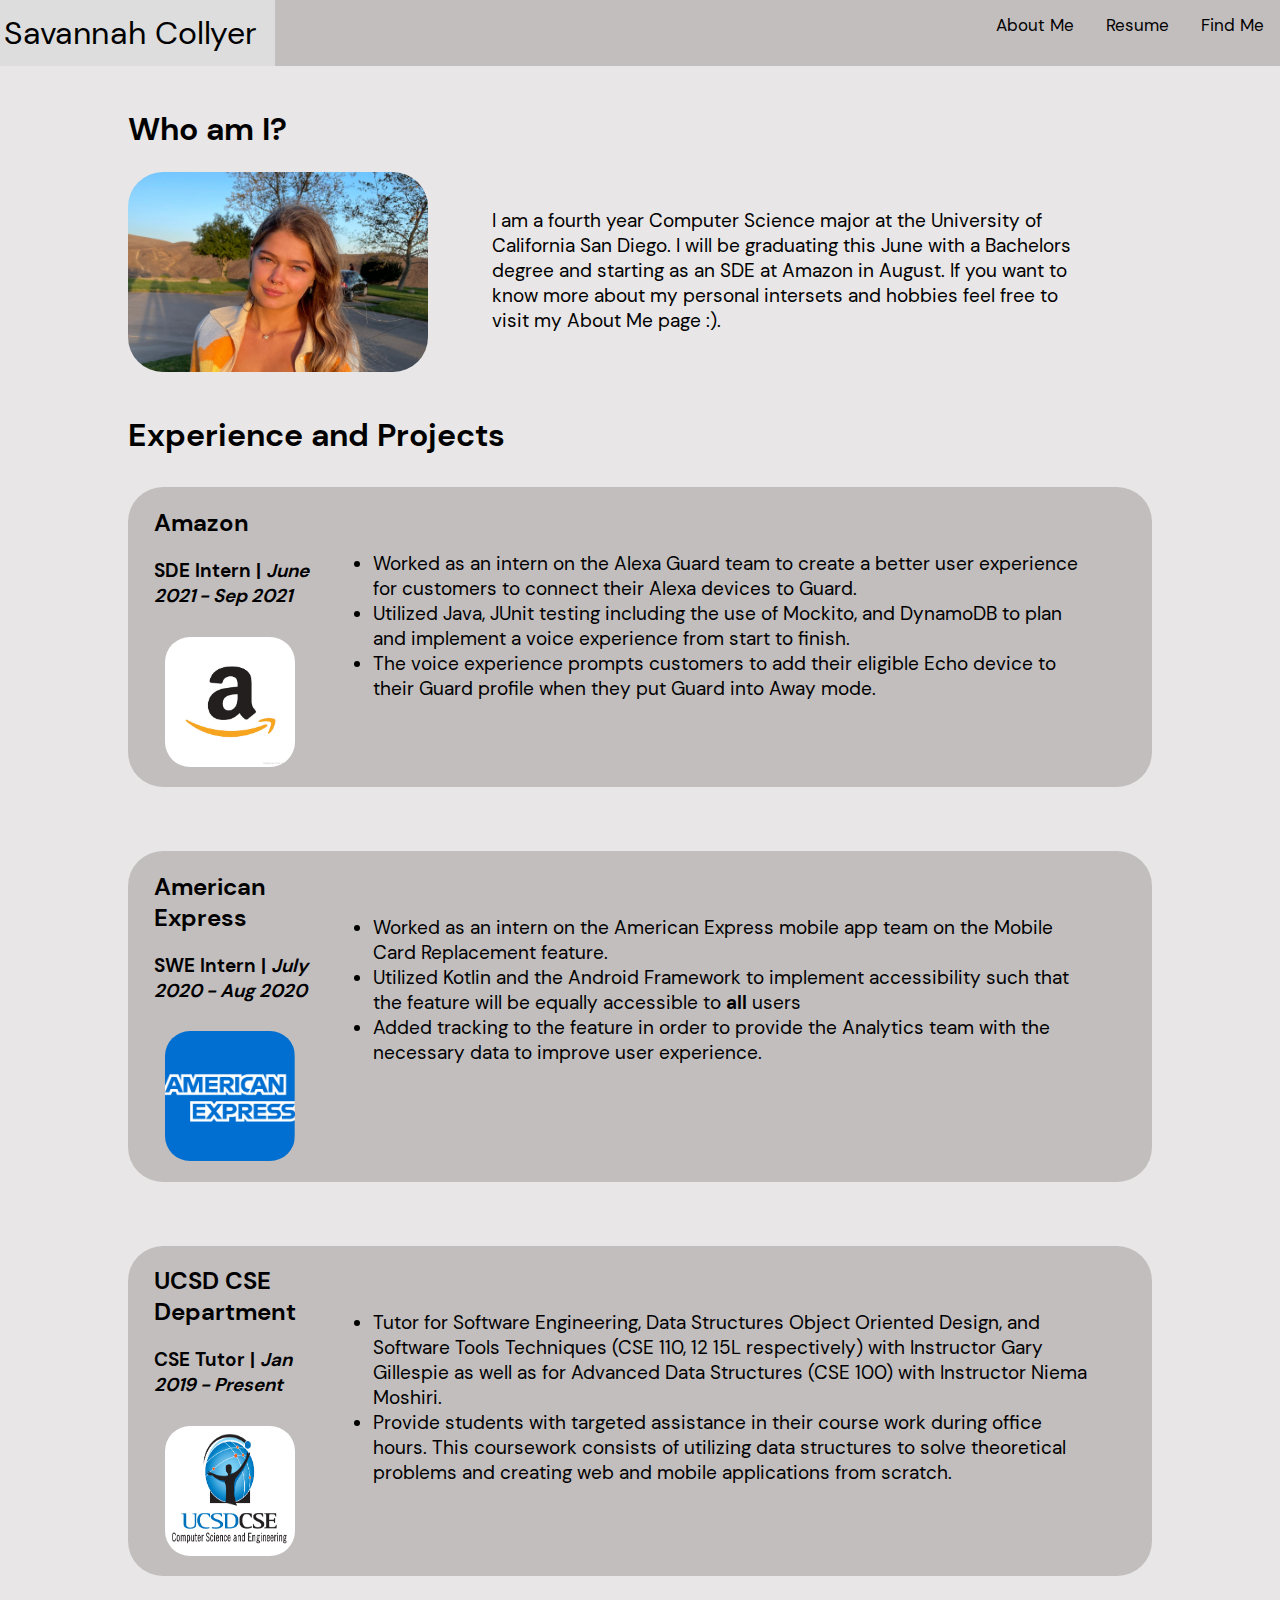
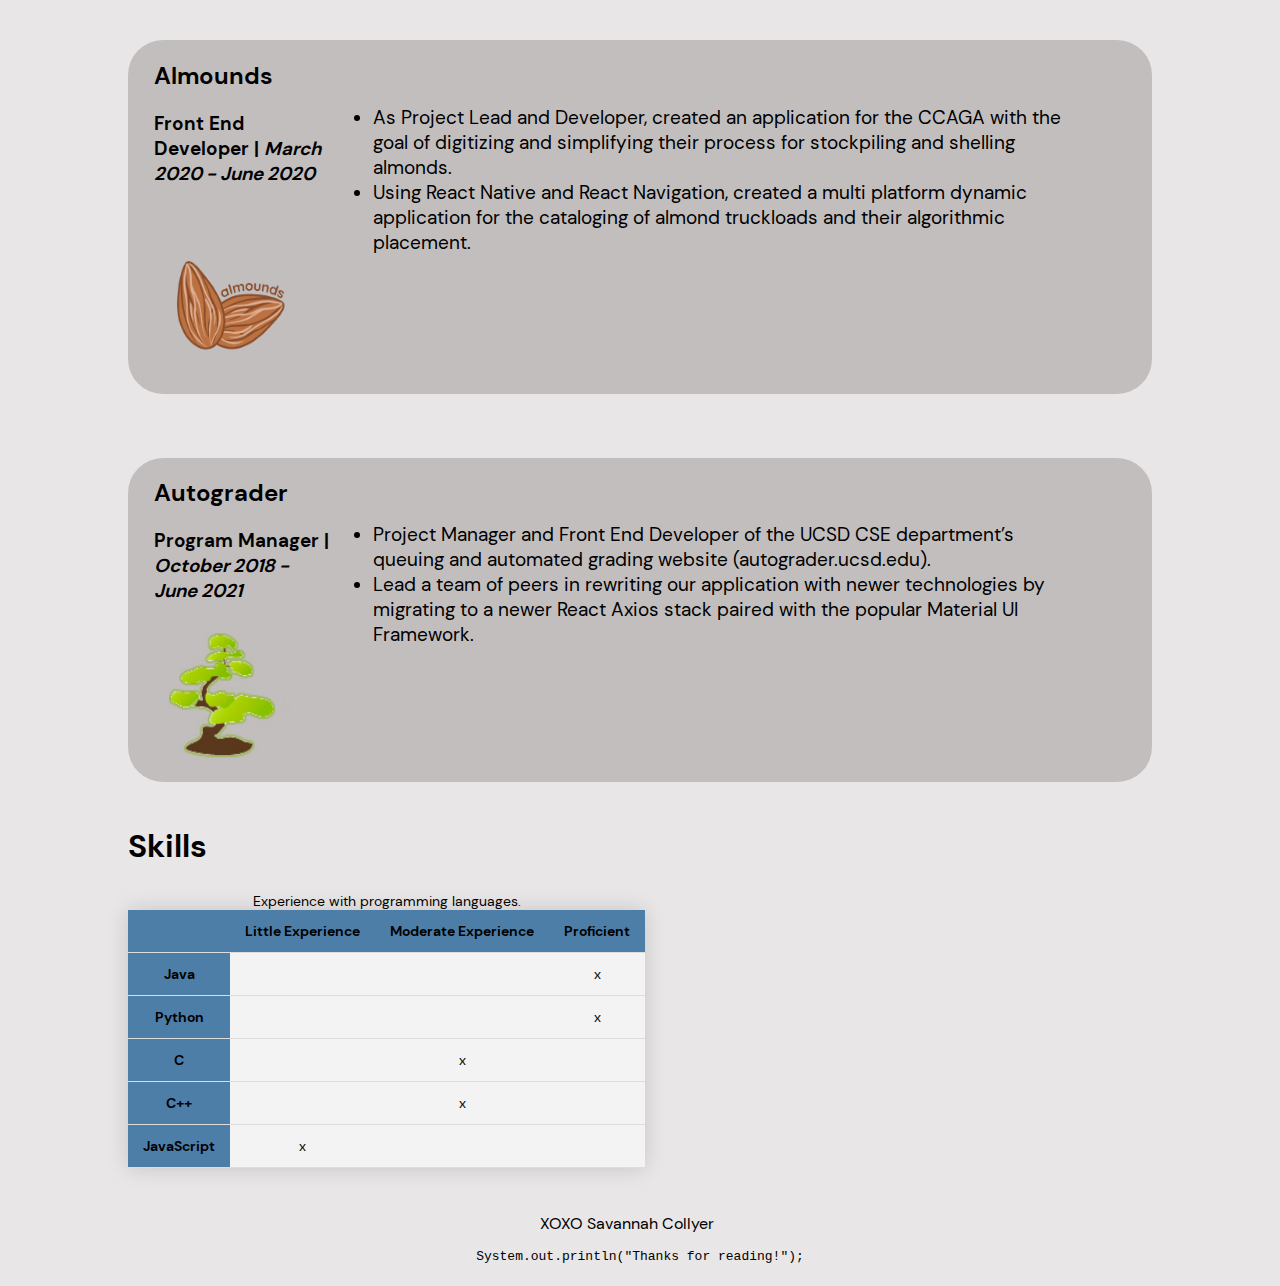
<file: index.html>
<!DOCTYPE html>

<html lang="en">

<head>
	<meta charset="utf-8" />
	<meta name="description" content="Simple demo Web page for CSE 134B" />
	<meta name="keywords" content="HTML, CSS, JavaScript" />
	<meta name="author" content="" />
	<meta name="viewport" content="width=device-width, initial-scale=1.0" />
    <title>Savannah Collyer</title>
    <link rel="stylesheet" href="css/home.css">
    <link rel="stylesheet" href="css/global.css">
	<link href="images/favicon.jpeg" rel="icon" />
</head>
<body>
    <header>
        <nav>
            <a href="index.html">Savannah Collyer</a> 
            <a href="aboutMe.html">About Me</a>
            <a href="resume.html">Resume</a>
            <a href="findMe.html">Find Me</a>
        </nav>
        <br>
    </header>
    <main>
        <h1> Who am I?</h1>
        <div class="me-grid">
         <img src="images/me.jpg" alt="Photo of Me" class="me-img" width="300" height="200">
            <p class= "col2-me">  I am a fourth year Computer Science major at the University of California San Diego. I will be graduating this June with a Bachelors degree and starting
                 as an SDE at Amazon in August. If you want to know more about my personal intersets and hobbies feel free to visit my About Me page :).
            </p>
        </div>
         <br>
        <h1>Experience and Projects</h1>
        <section class="exp-grid">
        <div class="col-1">
            <h2>Amazon</h2>
            <h3> SDE Intern | <i>June 2021 - Sep 2021</i></h3>
            <img src="images/amazonLogo.jpeg" alt="Amazon Logo" class="exp-img" width="130" height="130">
         </div>
                <div class="col-2">
                <ul>
                    <li>Worked as an intern on the Alexa Guard team to create a better user experience for customers to connect their Alexa devices to Guard. </li>
                    <li>Utilized Java, JUnit testing including the use of Mockito, and DynamoDB to plan and implement a voice experience from start to finish. </li>
                    <li>The voice experience prompts customers to add their eligible Echo device to their Guard profile when they put Guard into Away mode.</li>
                 </ul>  
                </div>
        <div class="col-1">
            <h2>American Express</h2>
            <h3>SWE Intern | <i>July 2020 - Aug 2020</i> </h3>
            <img src="images/amEx.png" alt="American Express Logo" class="exp-img"  width="130" height="130">
        </div>
                <div class="col-2">
                <ul>
                    <li>Worked as an intern on the American Express mobile app team on the Mobile Card Replacement feature.</li>
                    <li>Utilized Kotlin and the Android Framework to implement accessibility such that the feature will be equally accessible to <b>all</b> users</li>
                    <li>Added tracking to the feature in order to provide the Analytics team with the necessary data to improve user experience.</li>
                 </ul>    
                </div>                           
        <div class="col-1">
            <h2>UCSD CSE Department</h2>
            <h3> CSE Tutor | <i>Jan 2019 - Present</i>  </h3>
            <img src="images/UCSDlogo.jpeg.crdownload" alt="UCSD CSE Logo" class="exp-img"  width="130" height="130">
        </div>
                <div class="col-2">
                <ul>
                    <li>Tutor for Software Engineering, Data Structures Object Oriented Design, and Software Tools Techniques (CSE 110, 12 15L respectively) with Instructor Gary Gillespie as well as for Advanced Data Structures (CSE 100) with Instructor Niema Moshiri.</li>
                    <li>Provide students with targeted assistance in their course work during office hours. This coursework consists of utilizing data structures to solve theoretical problems and creating web and mobile applications from scratch.</li>
                  </ul>
                </div>           
        <div class="col-1">
            <h2>Almounds</h2>
            <h3> Front End Developer | <i>March 2020 - June 2020</i> </h3>
            <picture class="exp-img">
                <source srcset="images/almoundsLogo.webp" class="exp-img" type="image/webp">
                <img src="images/almoundsLogo.png" class="exp-img" alt="Almounds logo" width="120" height="100">
            </picture>
        </div>
                <div class="col-2">
                <ul>
                    <li>As Project Lead and Developer, created an application for the CCAGA with the goal of digitizing and simplifying their process for stockpiling and shelling almonds.</li>
                    <li>Using React Native and React Navigation, created a multi platform dynamic application for the cataloging of almond truckloads and their algorithmic placement.</li>
                </ul>
                </div>
         <div class="col-1">
            <h2>Autograder</h2>
            <h3> Program Manager | <i>October 2018 - June 2021</i></h3>
            <img src="images/autograderLogo.png" alt="Autograder Logo" class="exp-img"  width="130" height="130">
         </div>
                <div class="col-2">
                <ul>
                    <li>Project Manager and Front End Developer of the UCSD CSE department’s queuing and automated grading website (autograder.ucsd.edu).</li>
                    <li>Lead a team of peers in rewriting our application with newer technologies by migrating to a newer React Axios stack paired with the popular Material UI Framework.</li>
                </ul>
           
                </div>       
        </section>
        <br>
        <h1>Skills</h1>
        <div class="skills-table">
        <table>
            <caption>Experience with programming languages.</caption>
            <colgroup>
                <col span="3">
                <col span="1" style="background-color: lightblue">
            </colgroup>
            <thead>
                <tr>
                    <th></th>
                    <th>Little Experience</th>
                    <th>Moderate Experience</th>
                    <th>Proficient</th>
            
                </tr>
            </thead>
            <tbody>
                <tr>
                    <th>Java </th>
                    <td></td>
                    <td></td>
                    <td>x</td>
                </tr>
                <tr>
                    <th>Python</th>
                    <td></td>
                    <td></td>
                    <td>x</td>
                </tr>
                <tr>
                    <th>C</th>
                    <td></td>
                    <td>x</td>
                    <td></td>
                </tr>
                <tr>
                    <th>C++</th>
                    <td></td>
                    <td>x</td>
                    <td></td>
                </tr>
                <tr>
                    <th>JavaScript</th>
                    <td>x</td>
                    <td></td>
                    <td></td>
                </tr>
            </tbody>
        </table>
    </div>
    </main>
    <footer>
        <br>
        <svg height="30" width="200">
            <text x="0" y="15" fill="black">XOXO Savannah Collyer</text>
        </svg>
        <code>System.out.println("<span style="justify-self: center;">Thanks for reading!</span>");</code>
        <br>
        <br>
    </footer>
</body>
</html>
</file>
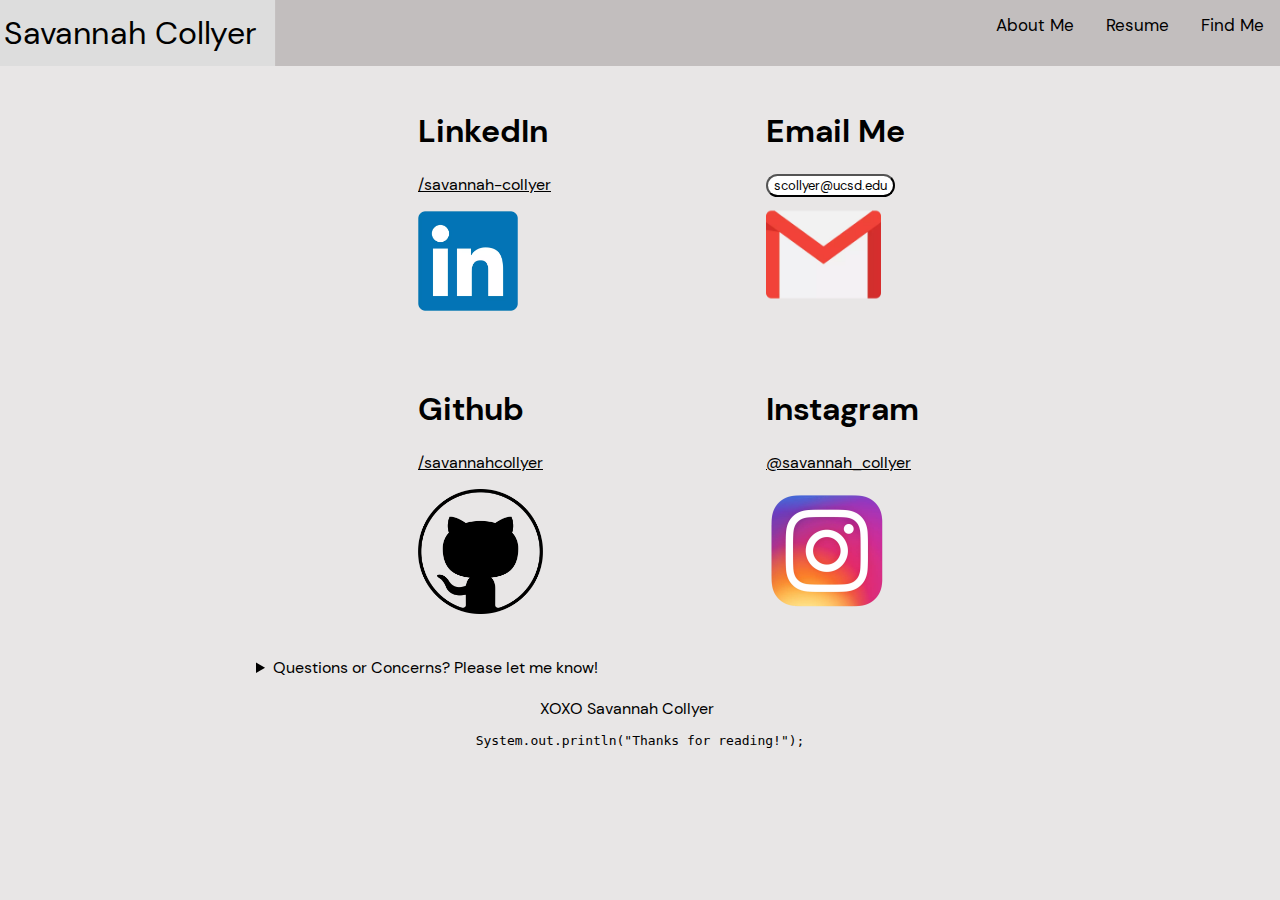
<file: findMe.html>
<!DOCTYPE html>

<html lang="en">

<head>
	<meta charset="utf-8" />
	<meta name="description" content="Simple demo Web page for CSE 134B" />
	<meta name="keywords" content="HTML, CSS, JavaScript" />
	<meta name="author" content="" />
	<meta name="viewport" content="width=device-width, initial-scale=1.0" />
    <title> Find Me</title>
    <link rel="stylesheet" href="css/global.css">
    <link rel="stylesheet" href="css/findMe.css">
	<link href="images/favicon.jpeg" rel="icon" />
</head>
<body>
    <header>
        <nav>
            <a href="index.html">Savannah Collyer</a> 
            <a href="aboutMe.html">About Me</a>
            <a href="resume.html">Resume</a>
            <a href="findMe.html">Find Me</a>
        </nav>
    </header>
    <main>
    <section class="find-grid">
    <div class="top-left">
    <h1>LinkedIn</h1>
    <p><a href="www.linkedin.com/in/savannah-collyer">/savannah-collyer</a></p>
    <picture>
        <source srcset="images/linkedInLogo.webp" type="image/webp">
        <img src="images/linkedInLogo.png" alt="Github logo" width="100" height="100">
    </picture>
    </div>
    <div class="top-right">
    <h1>Email Me</h1>
    <button onclick="location.href='mailto:scollyer@ucsd.edu'" class="iconbuttons">scollyer@ucsd.edu</button><br>
    <picture>
        <source srcset="images/gmailLogo.webp" type="image/webp">
        <img src="images/gmailLogo.png" alt="Gmail logo" width="115" height="115">
    </picture>
    </div>
    <div class="bottom-left">
    <h1>Github</h1>
    <p><a href="https://github.com/savannahcollyer">/savannahcollyer</a></p>
    <picture>
        <source srcset="images/githubLogo.webp" type="image/webp">
        <img src="images/githubLogo.png" alt="Github logo" width="125" height="125">
    </picture>
    </div>
    <div class="bottom-right">
    <h1>Instagram</h1>
    <p><a href="https://www.instagram.com/savannah_collyer/?hl=en">@savannah_collyer</a></p>
    <picture>
        <source srcset="images/instagramLogo.webp" type="image/webp">
        <img src="images/instagramLogo.png" alt="Instagram logo" width="125" height="125">
    </picture>
        </div>
    </section>
    <details>
    <Summary> Questions or Concerns? Please let me know!</summary>
        <form action="/action_page.php">
            <fieldset>
            <legend></legend>
            <label for="fname">First name:</label>
            <input type="text" id="fname" name="fname"><br><br>
            <label for="lname">Last name:</label>
            <input type="text" id="lname" name="lname"><br><br>
            <label for="explanation">Reason for Contacting:</label>
            <input list="explanationList" name="explanation" id="explanation"> <br><br>
            <datalist id="explanationList">
                <option value="Questions about website">
                <option value="Questions about projects">
                <option value="Other: ">
                </datalist>
            <label for="number">Phone Number:</label>
            <input type="tel" id="number" name="number"><br><br>
            <label for="email">Email:</label>
            <input type="email" id="email" name="email"><br><br>
            <label for="communicateList">Preferred Method of Communcation:</label>
            <select name="communicateList" id="communicateList">
                <optgroup label="By computer: ">
                    <option value="Email Me">Email Me</option>
                    </optgroup>
                <optgroup label="By Phone: ">
                <option value="Call Me">Call Me</option>
                <option value="Text Me">Text Me</option>
                </optgroup>
                </select>
            <br><br>
            <label for="message">Message:</label><br>
            <textarea id="message" name="message" rows="6" cols="40"></textarea><br><br> 
            <button type="submit" value="Submit">Submit</button>
            </fieldset>
        </form>
     </details>
    </main>
    <footer>
        <br>
        <svg height="30" width="200">
            <text x="0" y="15" fill="black">XOXO Savannah Collyer</text>
        </svg>
        <code>System.out.println("<span style="justify-self: center;">Thanks for reading!</span>");</code>
        <br>
        <br>
    </footer>
</body>
</html>
</file>
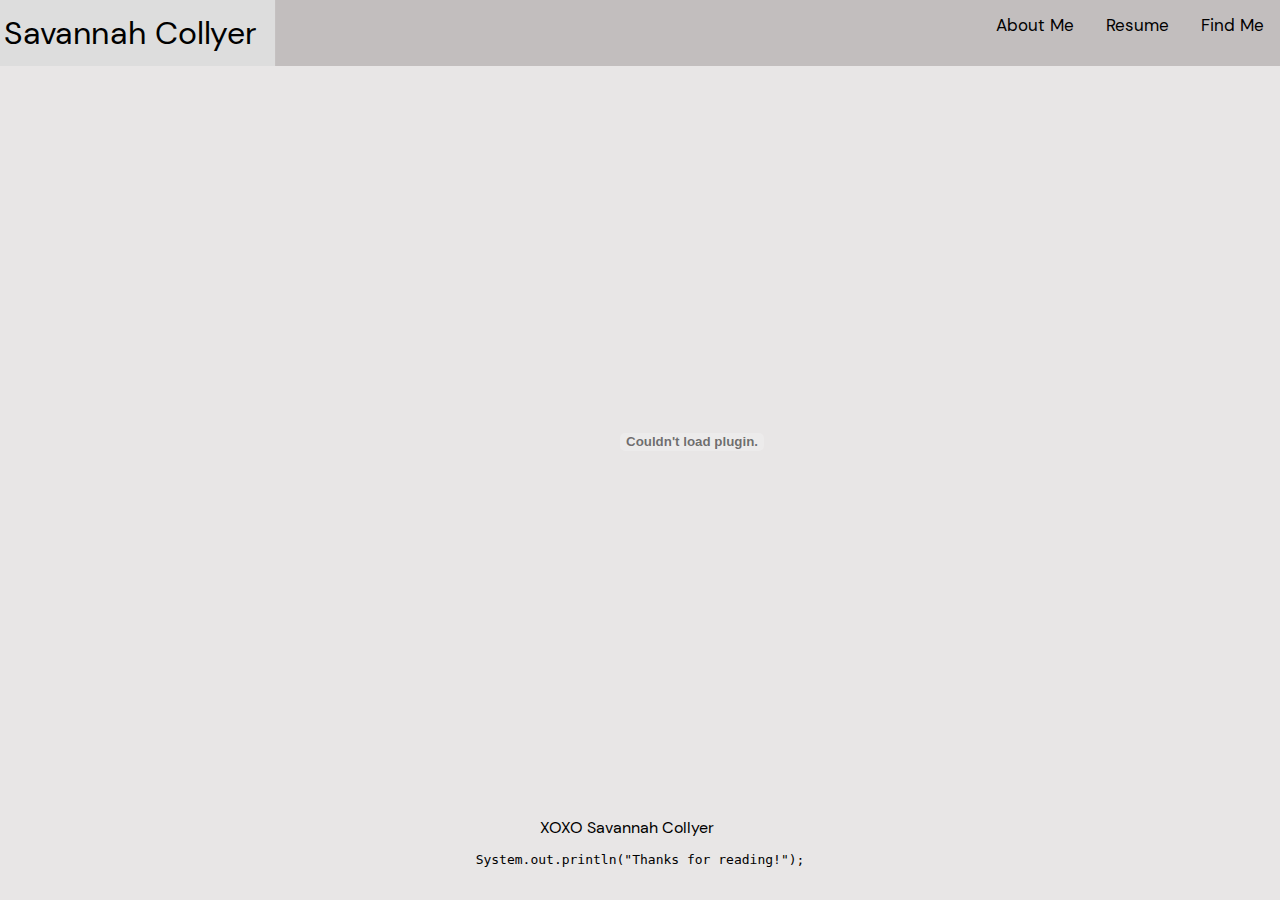
<file: resume.html>
<!DOCTYPE html>

<html lang="en">

<head>
	<meta charset="utf-8" />
	<meta name="description" content="Simple demo Web page for CSE 134B" />
	<meta name="keywords" content="HTML, CSS, JavaScript" />
	<meta name="author" content="" />
	<meta name="viewport" content="width=device-width, initial-scale=1.0" />
    <title> Resume </title>
    <link rel="stylesheet" href="css/global.css">
    <link rel="stylesheet" href="css/resume.css">
	<link href="images/favicon.jpeg" rel="icon" />
</head>

<body>
    <header>
        <nav>
            <a href="index.html">Savannah Collyer</a> 
            <a href="aboutMe.html">About Me</a>
            <a href="resume.html">Resume</a>
            <a href="findMe.html">Find Me</a>
        </nav>
    </header>
    <main>
        <embed src="files/SavannahCollyerResume.pdf" width="1000" height="700"/>
        <p>Unfortunately, this site does not support viewing the resume on a mobile device. Please visit the site on a desktop to see the resume.</p>
    </main>
    <footer>
        <br>
        <svg height="30" width="200">
            <text x="0" y="15" fill="black">XOXO Savannah Collyer</text>
        </svg>
        <code>System.out.println("<span style="justify-self: center;">Thanks for reading!</span>");</code>
        <br>
        <br>
    </footer>
</body>
</file>
<file: css/home.css>
main {
    padding-left: 10%;
    padding-right: 10%;
}

.exp-grid {
    display: grid;
    grid-template-columns: 1fr 4fr;
    row-gap: 4em;
    grid-auto-rows: minmax(100px, auto);
    margin-top: 3%;
}

.me-grid {
    display: grid;
    grid-template-columns: 1fr 3fr;
    grid-auto-rows: minmax(100px, auto);
}

.col1-me {
    grid-column: 1 / span 1;
    padding: 10px;
    display: block;
    border-radius: var(--border-radius);
 }
 
 .col2-me {
     grid-column: 2 / span 1;
     margin: 0;
 }

.col-1, .col-2 {
   background-color: var(--main-bg-color);
}

.exp-img {
    padding: 10px;
    display: block;
    margin-left: auto;
    margin-right: auto;
    margin-top: auto;
    margin-bottom: 5%;
    border-radius: var(--border-radius);
}

.me-img {
    border-radius: var(--border-radius);
}

.col-1 > p, .col2-me {
    font-size: 1.2rem;
    padding-top: 5%;
    padding-bottom: 5%;
    padding-right: 5vw;
    padding-left: 5vw;
    
}

h2, h3 {
    margin-left: 2vw;
}

ul {
    font-size: 1.2rem;
    padding-top: 5vh;
    padding-bottom: 5vh;
    padding-right: 5vw;

}

h4 {
    font-size: 10px;
}

td, th {
    padding: 12px 15px;
    background-color: #4d7ea8;
}

table {
    border-collapse: collapse;
    margin: 25px 0;
    font-size: 0.9em;
    min-width: 400px;
    box-shadow: 0 0 20px rgba(0, 0, 0, 0.15);
    background-color: white;
}

caption {
    font-family: "DM Sans";
    
}

thead, tr {
    background-color: #4d7ea8;
    color: black;
    text-align: center;
}

tbody, tr, td {
    border-bottom: 1px solid #dddddd;
    background-color: #f3f3f3;
}

@media screen and (max-width: 480px) {
    
    .exp-grid {
        display: block;
        margin-top: 3%;  
    }

    div {
        display: inline-block; 
    }

    .me-grid {
        display: grid;
        grid-template-columns: 1fr;
        grid-auto-rows: minmax(100px, auto);
    }

    .me-img {
        display: none;
    }

     .exp-img {
        padding: 10px;
        display: block;
        margin-bottom: 5%;
        border-radius: var(--border-radius);
    }

    .col-1 + .col-2 {
        margin-bottom:50px;
    }

    .col1-me {
        display: none;
    }

    thead th {
        writing-mode: vertical-lr;
        transform: rotate(180deg);
        font-size: 10px;
    }

    table {
        border-collapse: collapse;
        border-spacing: 0;
      }

    .skills-table {
        overflow-x: auto;
        width: 300px;
    }

}
</file>
<file: css/global.css>
html,

body {
    background-color: #e8e6e6;
    margin:0;
    font-family: "DM Sans", Verdana;
}

:root {
   --main-bg-color: #c2bebe;
   --border-radius: 35px;
}

@font-face {
    font-family: "DM Sans";
    font-style: normal;
    font-weight: 400;
    src: url("../fonts/DM_Sans/DMSans-Regular.ttf") format("truetype");
    font-display: fallback;
  }

  @font-face {
    font-family: "Dm Sans";
    font-weight: 700;
    src: url("../fonts/DM_Sans/DMSans-Bold.ttf") format("truetype");
    font-display: fallback;
  }
  @font-face {
    font-family: "Dm Sams";
    font-style: italic;
    font-weight: 400;
    src: url("../fonts/DM_Sans/DMSans-Italic.ttf") format("truetype");
    font-display: fallback;
  }

nav {
    background-color:var(--main-bg-color);
    overflow: hidden;
    display: flex;
}

nav > a {
  float: left;
  color: black;
  text-align: center;
  padding: 14px 16px;
  font-size: 17px;
  font-family: "DM Sans";
  transition: transform 600ms;
  text-decoration: none;

}

nav > a.current-page {
    text-decoration: underline;
}

@media (hover: hover) {
    nav > a:hover {
      background:  #ddd;
      transform: scale(1.1);
    }
  }

nav > a:hover {
  background-color: #ddd;
  color: black;
}

nav > a:first-child {
    margin-right: auto;
    font-size: 1.8rem;
}

nav > a.active {
color: white;

}

.col-1 {
    grid-column: 1 / span 1;
    border-top-left-radius: var(--border-radius);
    border-bottom-left-radius: var(--border-radius);
 }
 
 .col-2 {
     grid-column: 2 / span 1;
     margin: 0;
     border-top-right-radius: var(--border-radius);
     border-bottom-right-radius: var(--border-radius);
 }

 svg {
    margin-left:auto;
    margin-right:auto; 
    display:block;
}

footer {
    text-align:center;
}




@media screen and (max-width: 480px) {
    .col-1 {
        border-top-right-radius: var(--border-radius);
        border-top-left-radius: var(--border-radius);
        border-bottom-right-radius: 0px;
        border-bottom-left-radius: 0px;

    }

    .col-2 {
        border-bottom-right-radius: var(--border-radius);
        border-bottom-left-radius: var(--border-radius);
        border-top-right-radius: 0px;
        border-top-left-radius: 0px;
    }

    nav > a {
        font-size: 15px;
    }

    nav > a:first-child {
        margin-right: auto;
        font-size: 15px;
    }

}

@media screen and (max-width: 820px) {
    nav > a {
        font-size: 15px;
        padding-left: 15px;
        padding-right: 15px;
    }

    nav > a:first-child {
        margin-right: auto;
        font-size: 15px;
    }

}
</file>
<file: css/findMe.css>
.find-grid {
    display: grid;
    grid-template-columns: auto auto;
    row-gap: 50px;
    column-gap: 100px;
    grid-auto-rows: minmax(50px, auto);
    margin-top: 3%;
    padding-bottom: 5%;
}

.top-left {
    grid-column: 1;
    grid-row: 1;
    border-radius: var(--border-radius);
    margin-left: 50%;
}

.top-right {
    grid-column: 2;
    grid-row: 1;
    border-radius: var(--border-radius);
    margin-left: 25%;
}

.bottom-left {
    grid-column: 1;
    grid-row: 2;
    border-radius: var(--border-radius);
    margin-left: 50%;
}

.bottom-right {
    grid-column: 2;
    grid-row: 2;
    border-radius: var(--border-radius);
    margin-left: 25%;
}

main {
    padding-left: 20%;
    padding-right: 20%;
}


a {
    color: black;

}

button {
    background-color: white; /* Green */
    color: black;
    text-align: center;
    font-family: "DM Sans";
    border-radius: var(--border-radius);
    cursor: pointer;
  }


input {
    border-radius: 4px;
}

form {
    background-color: #cedef3;
}

fieldset, form {
    border-radius: 15px;
}

@media screen and (max-width: 480px) {
    main {
        padding-left: 10%;
        padding-right: 10%;
    }
    
    .find-grid {
        display: grid;
        margin-top: 10%; 
        column-gap: 50px; 
    }
    div {
        display: inline-block; 
        padding-top: 10px;
    }

    .top-left, .bottom-left, .top-right, .bottom-right {
        margin-left: 0px;
    }

    textarea {
        width: 200px;

    }

    label  {
        display: block;
    }

}

@media screen and (max-width: 820px) and (min-width:481px) {
    footer {
        position: absolute;
        bottom: 0;
        width: 100%;
        height: 4rem;  

    }
}
</file>
<file: css/resume.css>
main {
    display:block;
    margin: 0 auto;
    padding-top: 2%;
    padding-left: 15%;
}

p {
    display: none;
}

@media screen and (max-width: 820px) {
    main {
        margin: 0;
    }
    embed {
        display: none;
    }
    
    p {
        padding-top: 20px;
        display: block;
        margin-right: 10%;
    }

    footer {
        position: absolute;
        bottom: 0;
        width: 100%;
        height: 6rem;  

    }
}
</file>
